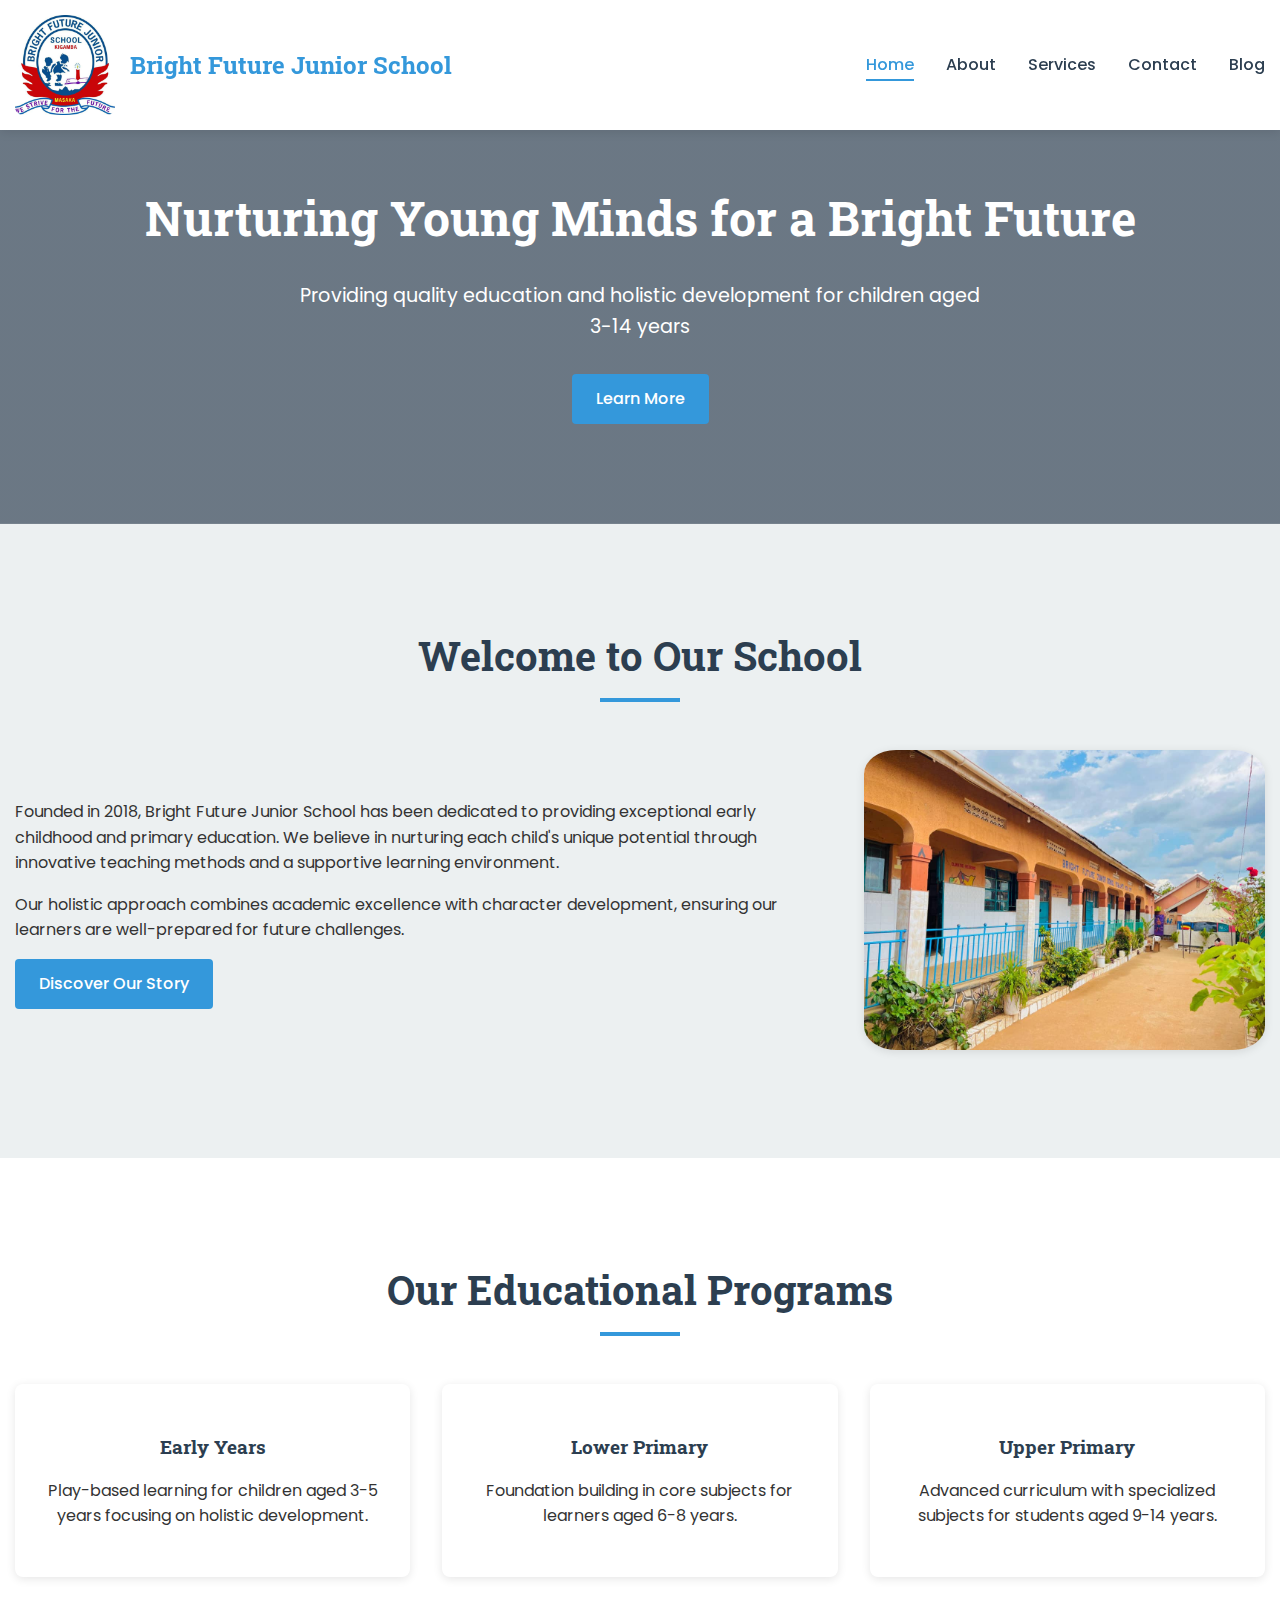
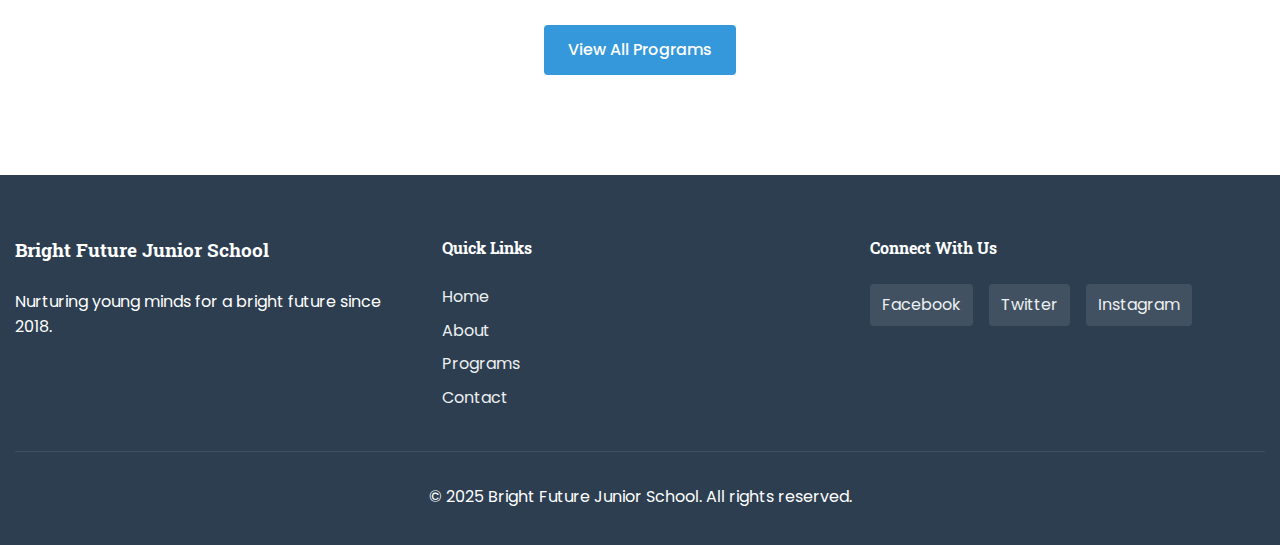
<file: index.html>
<!DOCTYPE html>
<html lang="en">
<head>
    <meta charset="UTF-8">
    <meta name="viewport" content="width=device-width, initial-scale=1.0">
    <title>Bright Future Junior School - Quality Education for Young Minds</title>
    <link rel="stylesheet" href="style.css">
    <link rel="preconnect" href="https://fonts.googleapis.com">
    <link rel="preconnect" href="https://fonts.gstatic.com" crossorigin>
    <link href="https://fonts.googleapis.com/css2?family=Poppins:wght@300;400;500;600;700&family=Roboto+Slab:wght@400;500;600&display=swap" rel="stylesheet">
</head>
    <!-- Header Section -->
    <header>
        <div class="container">
            <div class="logo">
                <img src="Asserts/log.jpg" alt="Bright Future Junior School Logo" class="logo-img">
                <h1>Bright Future Junior School</h1>
            </div>
            <nav>
                <ul class="nav-menu">
                    <li><a href="index.html" class="active">Home</a></li>
                    <li><a href="about.html">About</a></li>
                    <li><a href="services.html">Services</a></li>
                    <li><a href="contact.html">Contact</a></li>
                    <li><a href="blog.html">Blog</a></li>
                </ul>
                <div class="hamburger">
                    <span></span>
                    <span></span>
                    <span></span>
                </div>
            </nav>
        </div>
    </header>

    <!-- Home Section -->
    <section class="hero">
        <div class="container">
            <div class="hero-content">
                <h2>Nurturing Young Minds for a Bright Future</h2>
                <p>Providing quality education and holistic development for children aged 3-14 years</p>
                <a href="about.html" class="btn">Learn More</a>
            </div>
        </div>
    </section>

    <!-- About Preview Section -->
    <section class="about">
        <div class="container">
            <h2 class="section-title">Welcome to Our School</h2>
            <div class="about-content">
                <div class="about-text">
                    <p>Founded in 2018, Bright Future Junior School has been dedicated to providing exceptional early childhood and primary education. We believe in nurturing each child's unique potential through innovative teaching methods and a supportive learning environment.</p>
                    <p>Our holistic approach combines academic excellence with character development, ensuring our learners are well-prepared for future challenges.</p>
                    <a href="about.html" class="btn">Discover Our Story</a>
                </div>
                <div class="about-image">
                    <img src="Asserts/building.jpeg" alt="School Building">
                </div>
            </div>
        </div>
    </section>

    <!-- Services Preview Section -->
    <section class="services">
        <div class="container">
            <h2 class="section-title">Our Educational Programs</h2>
            <div class="services-grid">
                <div class="service-card">
                    <div class="service-icon"></div>
                    <h3>Early Years</h3>
                    <p>Play-based learning for children aged 3-5 years focusing on holistic development.</p>
                </div>
                <div class="service-card">
                    <div class="service-icon"></div>
                    <h3>Lower Primary</h3>
                    <p>Foundation building in core subjects for learners aged 6-8 years.</p>
                </div>
                <div class="service-card">
                    <div class="service-icon"></div>
                    <h3>Upper Primary</h3>
                    <p>Advanced curriculum with specialized subjects for students aged 9-14 years.</p>
                </div>
            </div>
            <div style="text-align: center; margin-top: 3rem;">
                <a href="services.html" class="btn">View All Programs</a>
            </div>
        </div>
    </section>

    <!-- Footer -->
    <footer>
        <div class="container">
            <div class="footer-content">
                <div class="footer-section">
                    <h3>Bright Future Junior School</h3>
                    <p>Nurturing young minds for a bright future since 2018.</p>
                </div>
                <div class="footer-section">
                    <h4>Quick Links</h4>
                    <ul>
                        <li><a href="index.html">Home</a></li>
                        <li><a href="about.html">About</a></li>
                        <li><a href="services.html">Programs</a></li>
                        <li><a href="contact.html">Contact</a></li>
                    </ul>
                </div>
                <div class="footer-section">
                    <h4>Connect With Us</h4>
                    <div class="social-links">
                        <a href="https://Facebook.com/Bright Future Junior" Class="social-links Facebook">Facebook </a>
                        <a href="#">Twitter</a>
                        <a href="#">Instagram</a>
                    </div>
                </div>
            </div>
            <div class="footer-bottom">
                <p>&copy; 2025 Bright Future Junior School. All rights reserved.</p>
            </div>
        </div>
    </footer>

    <script>
        // Mobile menu toggle
        const hamburger = document.querySelector('.hamburger');
        const navMenu = document.querySelector('.nav-menu');
        
        hamburger.addEventListener('click', function() {
            navMenu.classList.toggle('active');
            hamburger.classList.toggle('active');
        });
    </script>
</body>
</html>
</file>
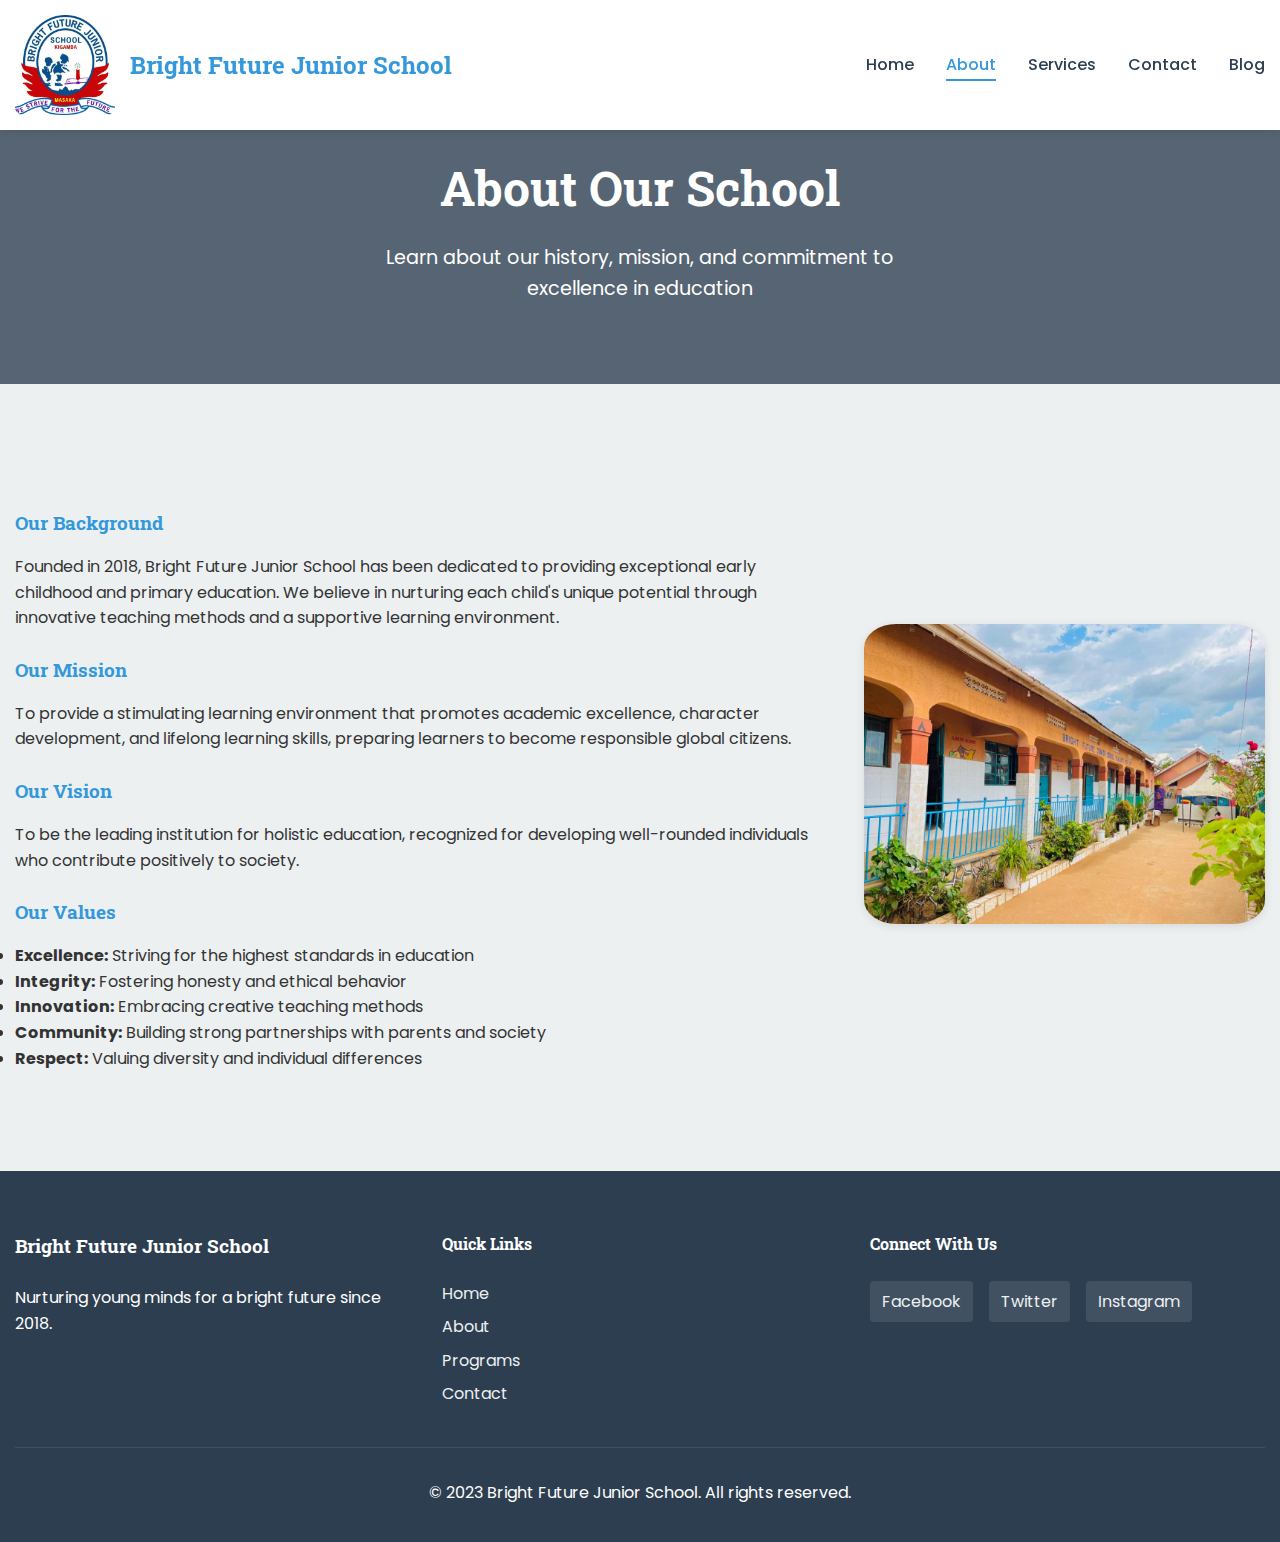
<file: about.html>
<!DOCTYPE html>
<html lang="en">
<head>
    <meta charset="UTF-8">
    <meta name="viewport" content="width=device-width, initial-scale=1.0">
    <title>About Us - Bright Future Junior School</title>
    <link rel="stylesheet" href="style.css">
    <link rel="preconnect" href="https://fonts.googleapis.com">
    <link rel="preconnect" href="https://fonts.gstatic.com" crossorigin>
    <link href="https://fonts.googleapis.com/css2?family=Poppins:wght@300;400;500;600;700&family=Roboto+Slab:wght@400;500;600&display=swap" rel="stylesheet">
</head>
<body>
        <!-- Header Section -->
    <header>
        <div class="container">
            <div class="logo">
                <img src="Asserts/log.jpg" alt="Bright Future Junior School Logo" class="logo-img">
                <h1>Bright Future Junior School</h1>
            </div>
            <nav>
                <ul class="nav-menu">
                    <li><a href="index.html">Home</a></li>
                    <li><a href="about.html" class="active">About</a></li>
                    <li><a href="services.html">Services</a></li>
                    <li><a href="contact.html">Contact</a></li>
                    <li><a href="blog.html">Blog</a></li>
                </ul>
                <div class="hamburger">
                    <span></span>
                    <span></span>
                    <span></span>
                </div>
            </nav>
        </div>
    </header>

    <!-- Page Header -->
    <section class="page-header">
        <div class="container">
            <h1>About Our School</h1>
            <p>Learn about our history, mission, and commitment to excellence in education</p>
        </div>
    </section>

    <!-- About Section -->
    <section class="about">
        <div class="container">
            <div class="about-content">
                <div class="about-text">
                    <h3>Our Background</h3>
                    <p>Founded in 2018, Bright Future Junior School has been dedicated to providing exceptional early childhood and primary education. We believe in nurturing each child's unique potential through innovative teaching methods and a supportive learning environment.</p>
                    
                    <h3>Our Mission</h3>
                    <p>To provide a stimulating learning environment that promotes academic excellence, character development, and lifelong learning skills, preparing learners to become responsible global citizens.</p>
                    
                    <h3>Our Vision</h3>
                    <p>To be the leading institution for holistic education, recognized for developing well-rounded individuals who contribute positively to society.</p>
                    
                    <h3>Our Values</h3>
                    <ul>
                        <li><strong>Excellence:</strong> Striving for the highest standards in education</li>
                        <li><strong>Integrity:</strong> Fostering honesty and ethical behavior</li>
                        <li><strong>Innovation:</strong> Embracing creative teaching methods</li>
                        <li><strong>Community:</strong> Building strong partnerships with parents and society</li>
                        <li><strong>Respect:</strong> Valuing diversity and individual differences</li>
                    </ul>
                </div>
                <div class="about-image">
                    <img src="Asserts/building.jpeg" alt="School Building">
                </div>
            </div>
        </div>
    </section>

    <!-- Footer -->
    <footer>
        <div class="container">
            <div class="footer-content">
                <div class="footer-section">
                    <h3>Bright Future Junior School</h3>
                    <p>Nurturing young minds for a bright future since 2018.</p>
                </div>
                <div class="footer-section">
                    <h4>Quick Links</h4>
                    <ul>
                        <li><a href="index.html">Home</a></li>
                        <li><a href="about.html">About</a></li>
                        <li><a href="services.html">Programs</a></li>
                        <li><a href="contact.html">Contact</a></li>
                    </ul>
                </div>
                <div class="footer-section">
                    <h4>Connect With Us</h4>
                    <div class="social-links">
                        <a href="#">Facebook</a>
                        <a href="#">Twitter</a>
                        <a href="#">Instagram</a>
                    </div>
                </div>
            </div>
            <div class="footer-bottom">
                <p>&copy; 2023 Bright Future Junior School. All rights reserved.</p>
            </div>
        </div>
    </footer>

    <script>
        // Mobile menu toggle
        const hamburger = document.querySelector('.hamburger');
        const navMenu = document.querySelector('.nav-menu');
        
        hamburger.addEventListener('click', function() {
            navMenu.classList.toggle('active');
            hamburger.classList.toggle('active');
        });
    </script>
</body>
</html>
</file>
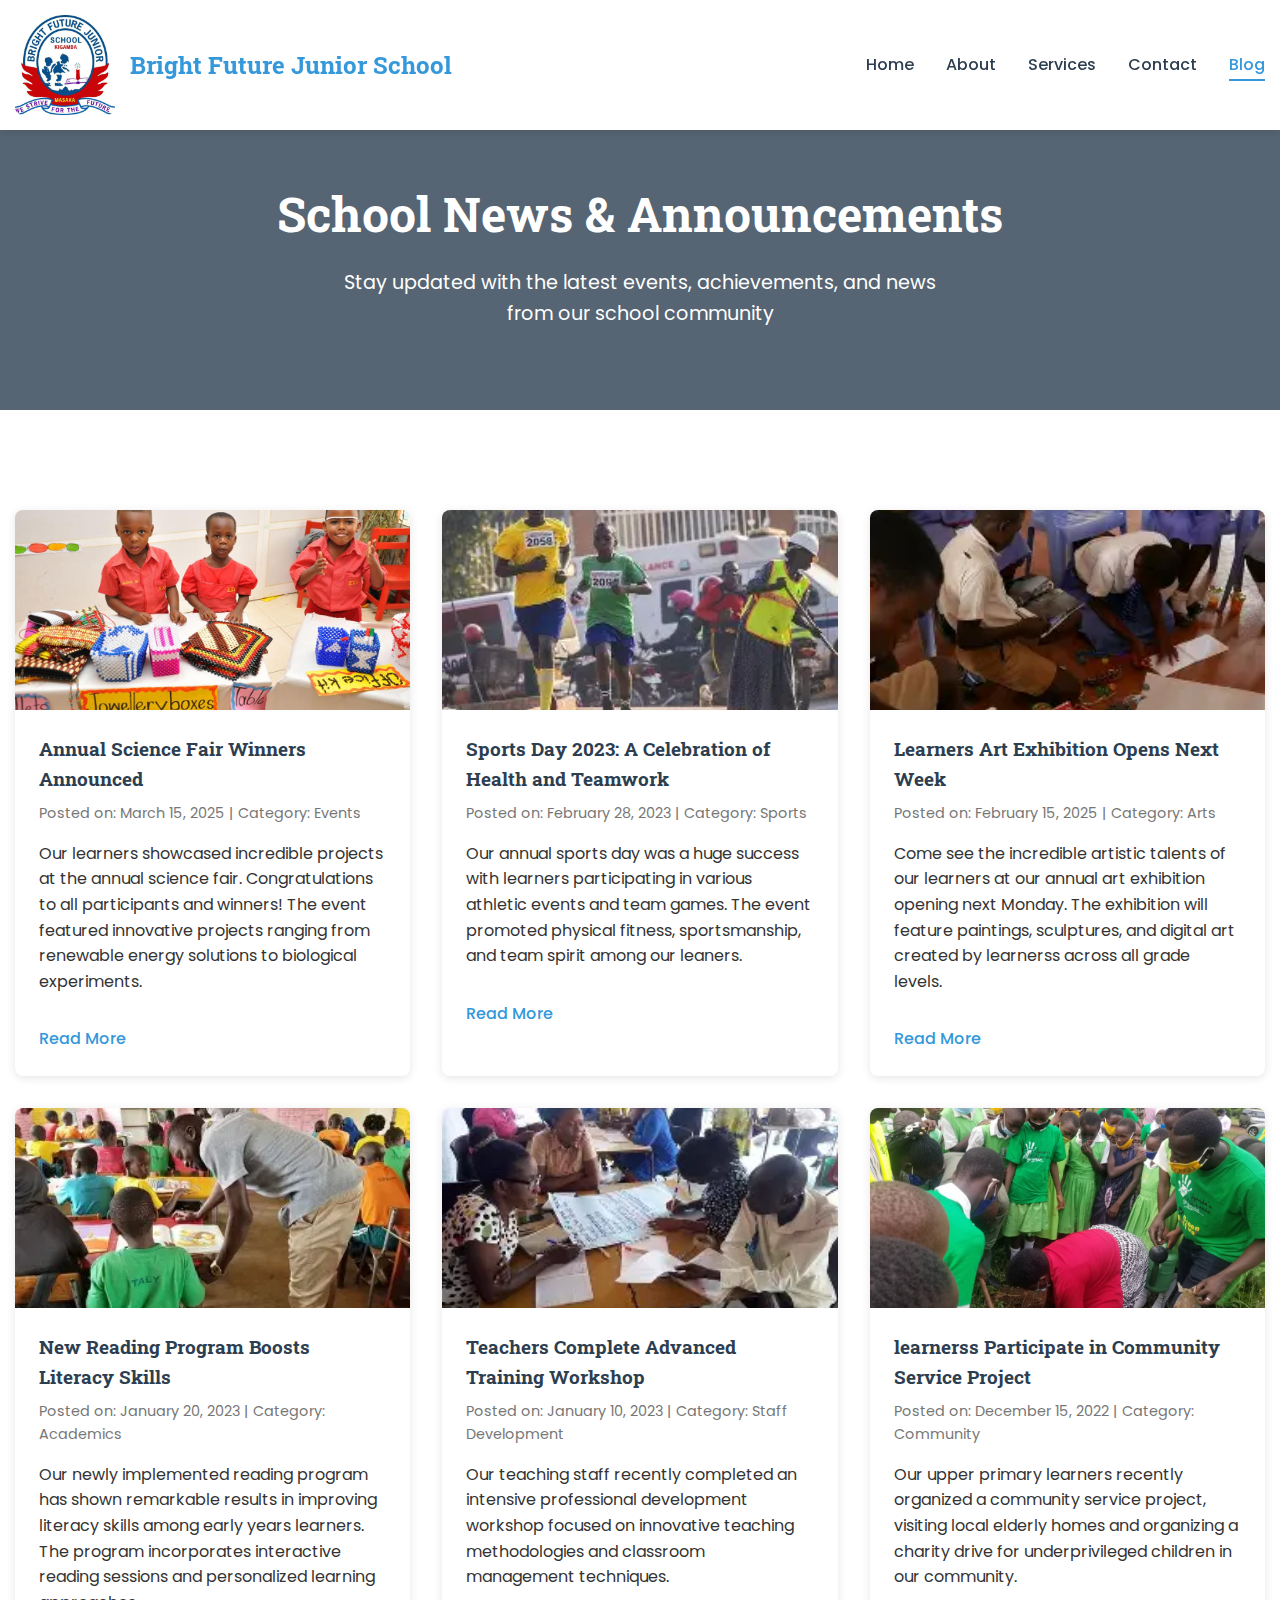
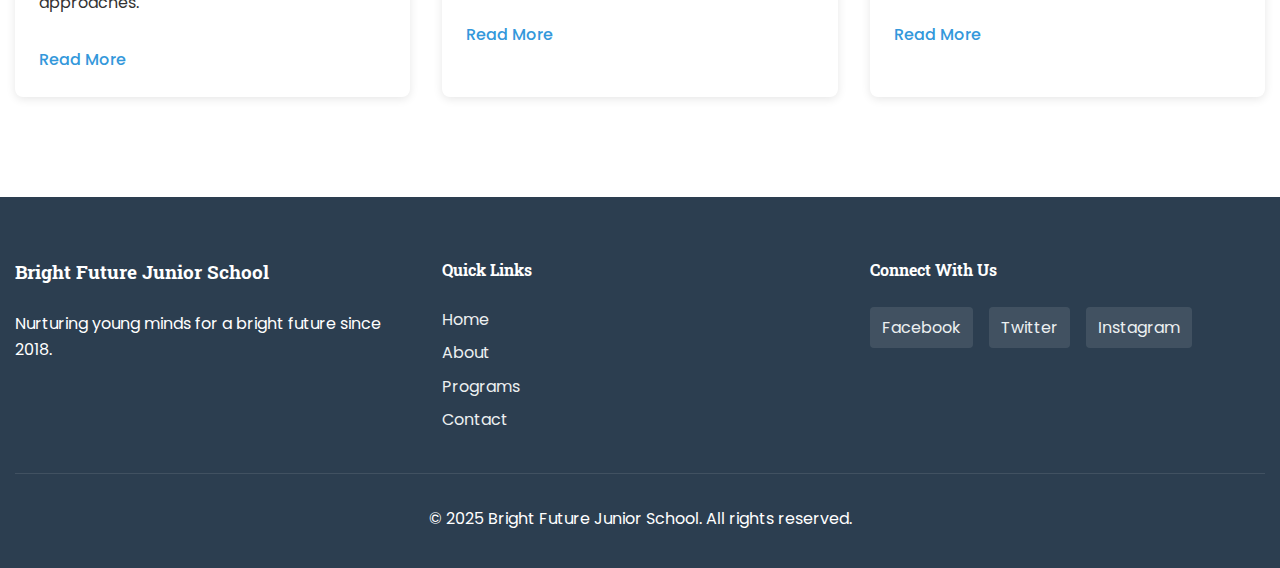
<file: blog.html>
ss<!DOCTYPE html>
<html lang="en">
<head>
    <meta charset="UTF-8">
    <meta name="viewport" content="width=device-width, initial-scale=1.0">
    <title>School News - Bright Future Junior School</title>
    <link rel="stylesheet" href="style.css">
    <link rel="preconnect" href="https://fonts.googleapis.com">
    <link rel="preconnect" href="https://fonts.gstatic.com" crossorigin>
    <link href="https://fonts.googleapis.com/css2?family=Poppins:wght@300;400;500;600;700&family=Roboto+Slab:wght@400;500;600&display=swap" rel="stylesheet">
</head>
<body>
    <!-- Header Section -->
    <header>
        <div class="container">
            <div class="logo">
                <img src="Asserts/log.jpg" alt="Bright Future Junior School Logo" class="logo-img">
                <h1>Bright Future Junior School</h1>
            </div>
            <nav>
                <ul class="nav-menu">
                    <li><a href="index.html">Home</a></li>
                    <li><a href="about.html">About</a></li>
                    <li><a href="services.html">Services</a></li>
                    <li><a href="contact.html">Contact</a></li>
                    <li><a href="blog.html" class="active">Blog</a></li>
                </ul>
                <div class="hamburger">
                    <span></span>
                    <span></span>
                    <span></span>
                </div>
            </nav>
        </div>
    </header>

    <!-- Page Header -->
    <section class="page-header">
        <div class="container">
            <h1>School News & Announcements</h1>
            <p>Stay updated with the latest events, achievements, and news from our school community</p>
        </div>
    </section>

    <!-- Blog Section -->
    <section class="blog">
        <div class="container">
            <div class="blog-grid">
                <article class="blog-post">
                    <div class="blog-image">
                        <img src="Asserts/winners.jpg" alt="Science Fair">
                    </div>
                    <div class="blog-content">
                        <h3>Annual Science Fair Winners Announced</h3>
                        <p class="blog-meta">Posted on: March 15, 2025 | Category: Events</p>
                        <p>Our learners showcased incredible projects at the annual science fair. Congratulations to all participants and winners! The event featured innovative projects ranging from renewable energy solutions to biological experiments.</p>
                        <a href="#" class="read-more">Read More</a>
                    </div>
                </article>
                
                <article class="blog-post">
                    <div class="blog-image">
                        <img src="Asserts/run.webp" alt="Sports Day">
                    </div>
                    <div class="blog-content">
                        <h3>Sports Day 2023: A Celebration of Health and Teamwork</h3>
                        <p class="blog-meta">Posted on: February 28, 2023 | Category: Sports</p>
                        <p>Our annual sports day was a huge success with learners participating in various athletic events and team games. The event promoted physical fitness, sportsmanship, and team spirit among our leaners.</p>
                        <a href="#" class="read-more">Read More</a>
                    </div>
                </article>
                
                <article class="blog-post">
                    <div class="blog-image">
                        <img src="Asserts/aret.webp" alt="Art Exhibition">
                    </div>
                    <div class="blog-content">
                        <h3>Learners Art Exhibition Opens Next Week</h3>
                        <p class="blog-meta">Posted on: February 15, 2025 | Category: Arts</p>
                        <p>Come see the incredible artistic talents of our learners at our annual art exhibition opening next Monday. The exhibition will feature paintings, sculptures, and digital art created by learnerss across all grade levels.</p>
                        <a href="#" class="read-more">Read More</a>
                    </div>
                </article>

                <article class="blog-post">
                    <div class="blog-image">
                        <img src="Asserts/lite.webp" alt="Reading Program">
                    </div>
                    <div class="blog-content">
                        <h3>New Reading Program Boosts Literacy Skills</h3>
                        <p class="blog-meta">Posted on: January 20, 2023 | Category: Academics</p>
                        <p>Our newly implemented reading program has shown remarkable results in improving literacy skills among early years learners. The program incorporates interactive reading sessions and personalized learning approaches.</p>
                        <a href="#" class="read-more">Read More</a>
                    </div>
                </article>

                <article class="blog-post">
                    <div class="blog-image">
                        <img src="Asserts/teach.webp" alt="Teacher Workshop">
                    </div>
                    <div class="blog-content">
                        <h3>Teachers Complete Advanced Training Workshop</h3>
                        <p class="blog-meta">Posted on: January 10, 2023 | Category: Staff Development</p>
                        <p>Our teaching staff recently completed an intensive professional development workshop focused on innovative teaching methodologies and classroom management techniques.</p>
                        <a href="#" class="read-more">Read More</a>
                    </div>
                </article>

                <article class="blog-post">
                    <div class="blog-image">
                        <img src="Asserts/clean.jpg" alt="Community Service">
                    </div>
                    <div class="blog-content">
                        <h3>learnerss Participate in Community Service Project</h3>
                        <p class="blog-meta">Posted on: December 15, 2022 | Category: Community</p>
                        <p>Our upper primary learners recently organized a community service project, visiting local elderly homes and organizing a charity drive for underprivileged children in our community.</p>
                        <a href="#" class="read-more">Read More</a>
                    </div>
                </article>
            </div>
        </div>
    </section>

    <!-- Footer -->
    <footer>
        <div class="container">
            <div class="footer-content">
                <div class="footer-section">
                    <h3>Bright Future Junior School</h3>
                    <p>Nurturing young minds for a bright future since 2018.</p>
                </div>
                <div class="footer-section">
                    <h4>Quick Links</h4>
                    <ul>
                        <li><a href="index.html">Home</a></li>
                        <li><a href="about.html">About</a></li>
                        <li><a href="services.html">Programs</a></li>
                        <li><a href="contact.html">Contact</a></li>
                    </ul>
                </div>
                <div class="footer-section">
                    <h4>Connect With Us</h4>
                    <div class="social-links">
                        <a href="#">Facebook</a>
                        <a href="#">Twitter</a>
                        <a href="#">Instagram</a>
                    </div>
                </div>
            </div>
            <div class="footer-bottom">
                <p>&copy; 2025 Bright Future Junior School. All rights reserved.</p>
            </div>
        </div>
    </footer>

    <script>
        // Mobile menu toggle
        const hamburger = document.querySelector('.hamburger');
        const navMenu = document.querySelector('.nav-menu');
        
        hamburger.addEventListener('click', function() {
            navMenu.classList.toggle('active');
            hamburger.classList.toggle('active');
        });
    </script>
</body>
</html>
</file>
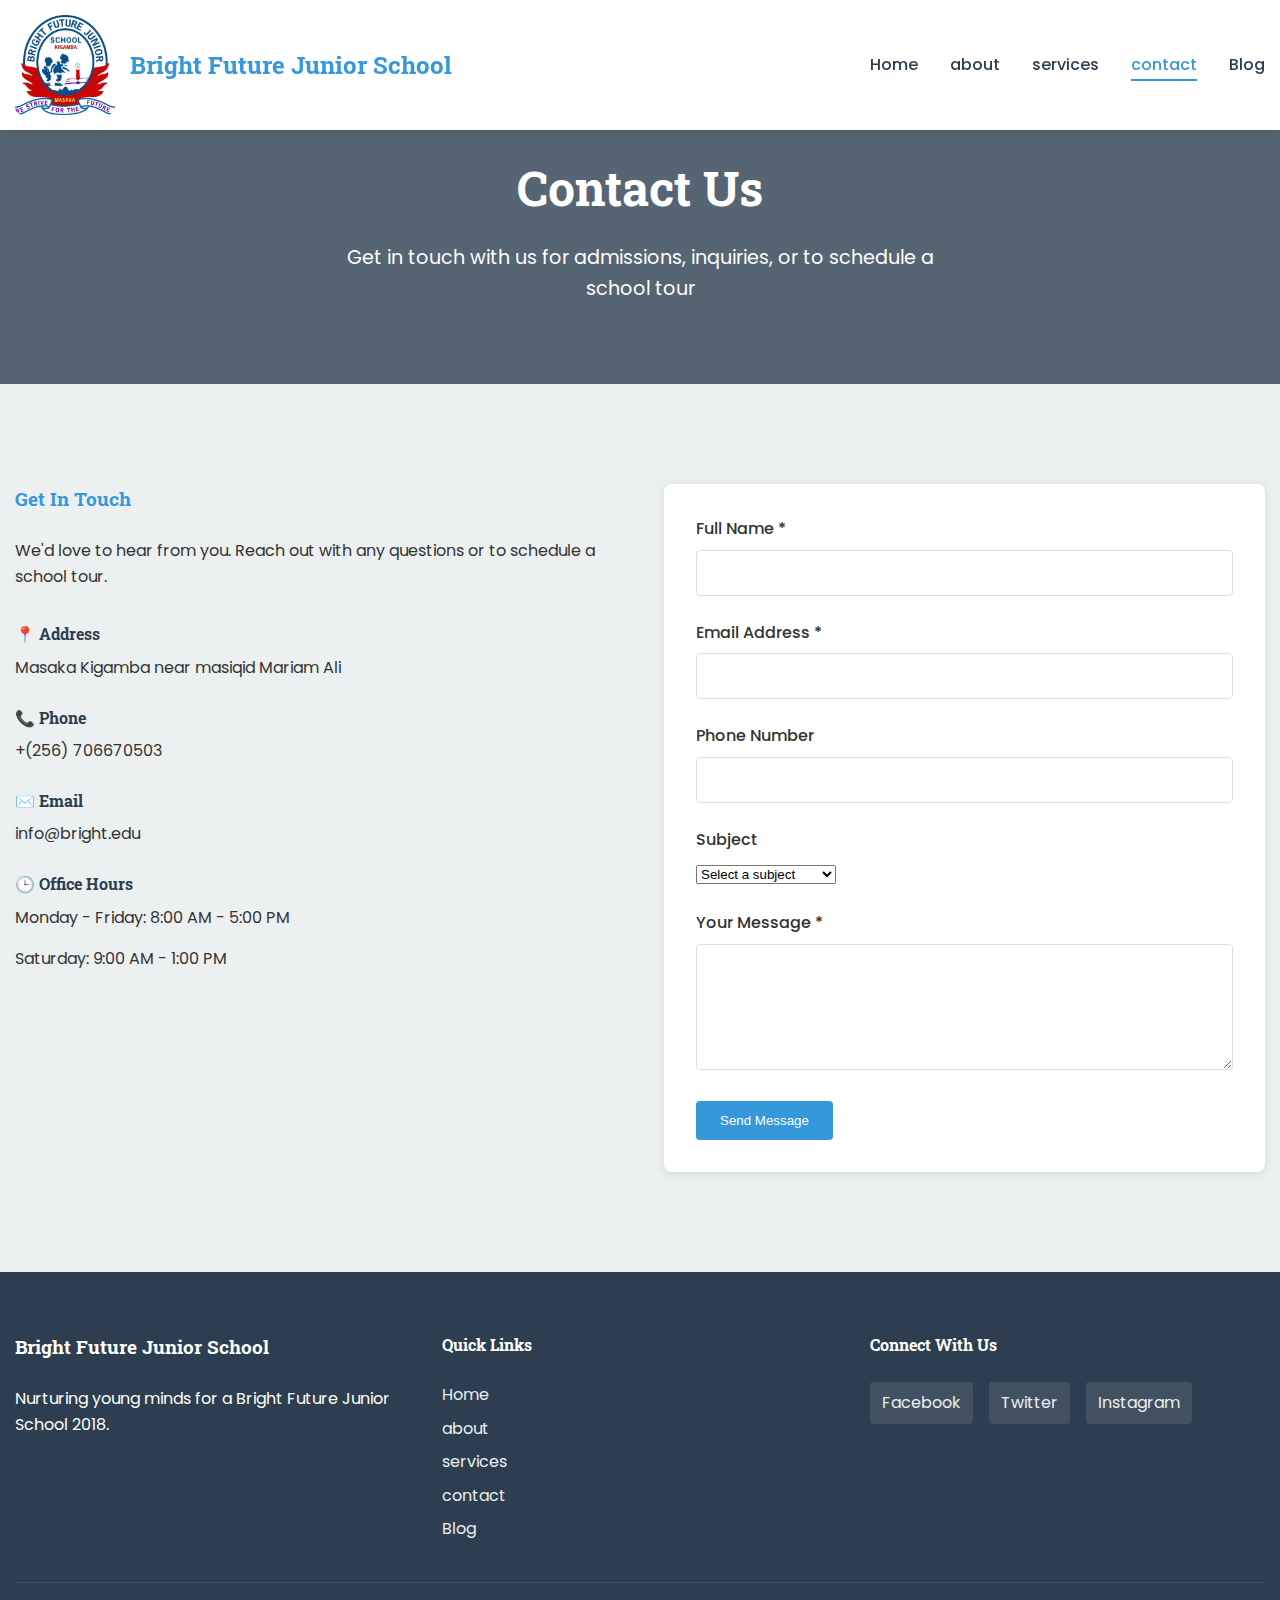
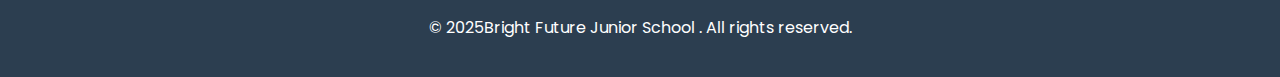
<file: contact.html>
<!DOCTYPE html>
<html lang="en">
<head>
    <meta charset="UTF-8">
    <meta name="viewport" content="width=device-width, initial-scale=1.0">
    <title>Contact Us -Bright Future Junior School</title>
    <link rel="stylesheet" href="style.css">
    <link rel="preconnect" href="https://fonts.googleapis.com">
    <link rel="preconnect" href="https://fonts.gstatic.com" crossorigin>
    <link href="https://fonts.googleapis.com/css2?family=Poppins:wght@300;400;500;600;700&family=Roboto+Slab:wght@400;500;600&display=swap" rel="stylesheet">
</head>
<body>
    <!-- Header Section -->
        <!-- Header Section -->
    <header>
        <div class="container">
            <div class="logo">
                <img src="Asserts/log.jpg" alt="Bright Future Junior School Logo" class="logo-img">
                <h1>Bright Future Junior School </h1>
            </div>
            <nav>
                <ul class="nav-menu">
                    <li><a href="index.html">Home</a></li>
                    <li><a href="about.html">about</a></li>
                    <li><a href="services.html">services</a></li>
                    <li><a href="contact.html" class="active">contact</a></li>
                     <li><a href="blog.html">Blog</a></li>
                </ul>
                <div class="hamburger">
                    <span></span>
                    <span></span>
                    <span></span>
                </div>
            </nav>
        </div>
    </header>

    <!-- Page Header -->
    <section class="page-header">
        <div class="container">
            <h1>Contact Us</h1>
            <p>Get in touch with us for admissions, inquiries, or to schedule a school tour</p>
        </div>
    </section>

    <!-- Contact Section -->
    <section class="contact">
        <div class="container">
            <div class="contact-content">
                <div class="contact-info">
                    <h3>Get In Touch</h3>
                    <p>We'd love to hear from you. Reach out with any questions or to schedule a school tour.</p>
                    
                    <div class="contact-details">
                        <div class="contact-item">
                            <h4>📍 Address</h4>
                            <p>Masaka Kigamba near masiqid Mariam Ali</p>
                        </div>
                        <div class="contact-item">
                            <h4>📞 Phone</h4>
                            <p>+(256) 706670503 </p>
                        </div>
                        <div class="contact-item">
                            <h4>✉️ Email</h4>
                            <p>info@bright.edu</p>
                        </div>
                        <div class="contact-item">
                            <h4>🕒 Office Hours</h4>
                            <p>Monday - Friday: 8:00 AM - 5:00 PM</p>
                            <p>Saturday: 9:00 AM - 1:00 PM</p>
                        </div>
                    </div>
                </div>
                <div class="contact-form">
                    <form id="contactForm">
                        <div class="form-group">
                            <label for="name">Full Name *</label>
                            <input type="text" id="name" name="name" required>
                        </div>
                        <div class="form-group">
                            <label for="email">Email Address *</label>
                            <input type="email" id="email" name="email" required>
                        </div>
                        <div class="form-group">
                            <label for="phone">Phone Number</label>
                            <input type="tel" id="phone" name="phone">
                        </div>
                        <div class="form-group">
                            <label for="subject">Subject</label>
                            <select id="subject" name="subject">
                                <option value="">Select a subject</option>
                                <option value="admission">Admission Inquiry</option>
                                <option value="tour">School Tour</option>
                                <option value="general">General Information</option>
                                <option value="feedback">Feedback</option>
                                <option value="other">Other</option>
                            </select>
                        </div>
                        <div class="form-group">
                            <label for="message">Your Message *</label>
                            <textarea id="message" name="message" rows="5" required></textarea>
                        </div>
                        <button type="submit" class="btn">Send Message</button>
                    </form>
                </div>
            </div>
        </div>
    </section>


    <!-- Footer -->
    <footer>
        <div class="container">
            <div class="footer-content">
                <div class="footer-section">
                    <h3>Bright Future Junior School</h3>
                    <p>Nurturing young minds for a Bright Future Junior School  2018.</p>
                </div>
                <div class="footer-section">
                    <h4>Quick Links</h4>
                    <ul>
                        <li><a href="home.html">Home</a></li>
                        <li><a href="about.html">about</a></li>
                        <li><a href="services.html">services</a></li>
                        <li><a href="contact.html">contact</a></li>
                         <li><a href="Blog.html">Blog</a></li>
                    </ul>
                </div>
                <div class="footer-section">
                    <h4>Connect With Us</h4>
                    <div class="social-links">
                        <a href="#">Facebook</a>
                        <a href="#">Twitter</a>
                        <a href="#">Instagram</a>
                    </div>
                </div>
            </div>
            <div class="footer-bottom">
                <p>&copy; 2025Bright Future Junior School . All rights reserved.</p>
            </div>
        </div>
    </footer>

    <script>
        // Simple form submission handler
        document.getElementById('contactForm').addEventListener('submit', function(e) {
            e.preventDefault();
            alert('Thank you for your message! We will get back to you soon.');
            this.reset();
        });

        // Mobile menu toggle
        const hamburger = document.querySelector('.hamburger');
        const navMenu = document.querySelector('.nav-menu');
        
        hamburger.addEventListener('click', function() {
            navMenu.classList.toggle('active');
            hamburger.classList.toggle('active');
        });
    </script>
</body>
</html>
</file>
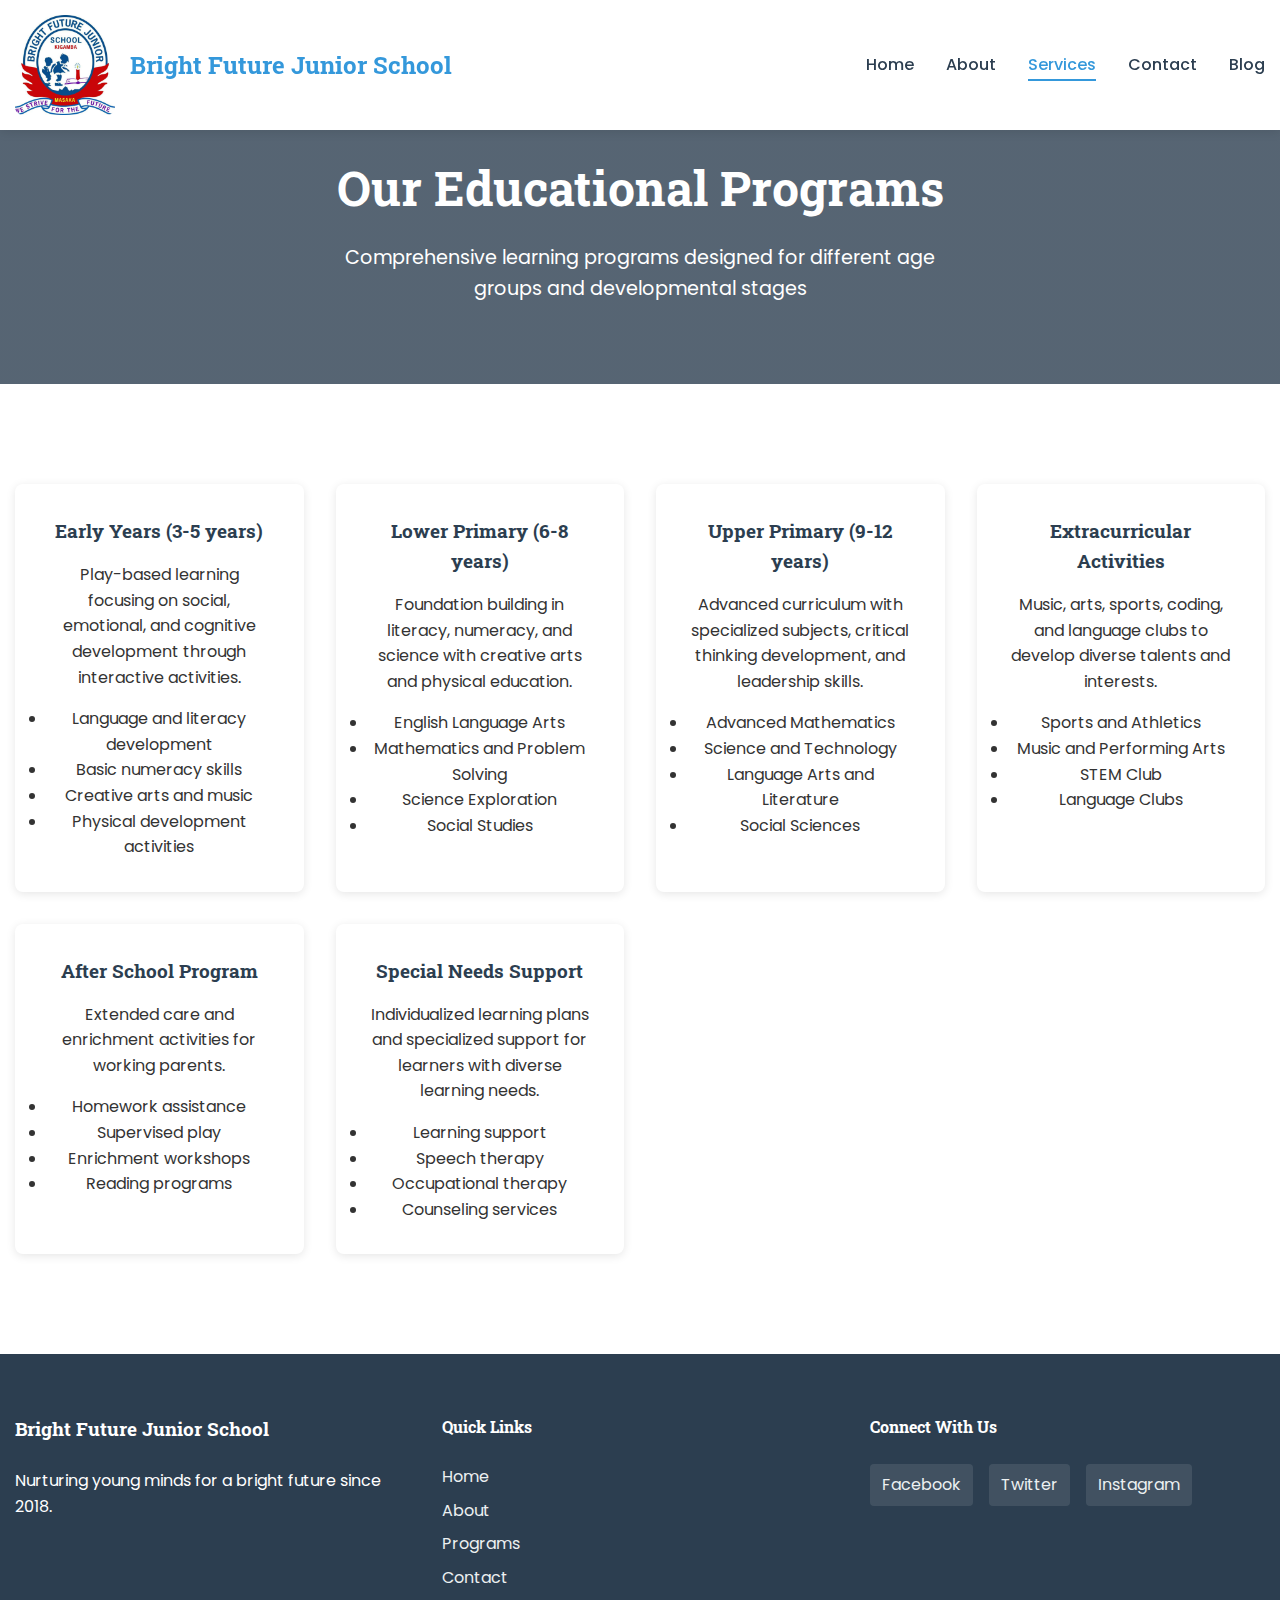
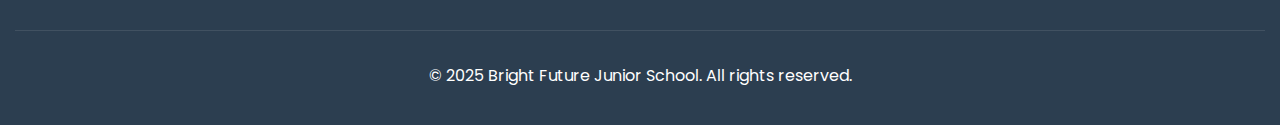
<file: services.html>
<!DOCTYPE html>
<html lang="en">
<head>
    <meta charset="UTF-8">
    <meta name="viewport" content="width=device-width, initial-scale=1.0">
    <title>Our Programs - Bright Future Junior School</title>
    <link rel="stylesheet" href="style.css">
    <link rel="preconnect" href="https://fonts.googleapis.com">
    <link rel="preconnect" href="https://fonts.gstatic.com" crossorigin>
    <link href="https://fonts.googleapis.com/css2?family=Poppins:wght@300;400;500;600;700&family=Roboto+Slab:wght@400;500;600&display=swap" rel="stylesheet">
</head>
<body>
    <!-- Header Section -->
    <header>
        <div class="container">
            <div class="logo">
                <img src="Asserts/log.jpg" alt="Bright Future Junior School Logo" class="logo-img">
                <h1>Bright Future Junior School</h1>
            </div>
            <nav>
                <ul class="nav-menu">
                    <li><a href="index.html">Home</a></li>
                    <li><a href="about.html">About</a></li>
                    <li><a href="services.html" class="active">Services</a></li>
                    <li><a href="contact.html">Contact</a></li>
                    <li><a href="blog.html">Blog</a></li>
                </ul>
                <div class="hamburger">
                    <span></span>
                    <span></span>
                    <span></span>
                </div>
            </nav>
        </div>
    </header>

    <!-- Page Header -->
    <section class="page-header">
        <div class="container">
            <h1>Our Educational Programs</h1>
            <p>Comprehensive learning programs designed for different age groups and developmental stages</p>
        </div>
    </section>

    <!-- Services Section -->
    <section class="services">
        <div class="container">
            <div class="services-grid">
                <div class="service-card">
                    <h3>Early Years (3-5 years)</h3>
                    <p>Play-based learning focusing on social, emotional, and cognitive development through interactive activities.</p>
                    <ul>
                        <li>Language and literacy development</li>
                        <li>Basic numeracy skills</li>
                        <li>Creative arts and music</li>
                        <li>Physical development activities</li>
                    </ul>
                </div>
                <div class="service-card">
                    <h3>Lower Primary (6-8 years)</h3>
                    <p>Foundation building in literacy, numeracy, and science with creative arts and physical education.</p>
                    <ul>
                        <li>English Language Arts</li>
                        <li>Mathematics and Problem Solving</li>
                        <li>Science Exploration</li>
                        <li>Social Studies</li>
                    </ul>
                </div>
                <div class="service-card">
                    <h3>Upper Primary (9-12 years)</h3>
                    <p>Advanced curriculum with specialized subjects, critical thinking development, and leadership skills.</p>
                    <ul>
                        <li>Advanced Mathematics</li>
                        <li>Science and Technology</li>
                        <li>Language Arts and Literature</li>
                        <li>Social Sciences</li>
                    </ul>
                </div>
                <div class="service-card">
                    <h3>Extracurricular Activities</h3>
                    <p>Music, arts, sports, coding, and language clubs to develop diverse talents and interests.</p>
                    <ul>
                        <li>Sports and Athletics</li>
                        <li>Music and Performing Arts</li>
                        <li>STEM Club</li>
                        <li>Language Clubs</li>
                    </ul>
                </div>
                <div class="service-card">
                    <h3>After School Program</h3>
                    <p>Extended care and enrichment activities for working parents.</p>
                    <ul>
                        <li>Homework assistance</li>
                        <li>Supervised play</li>
                        <li>Enrichment workshops</li>
                        <li>Reading programs</li>
                    </ul>
                </div>
                <div class="service-card">
                    <h3>Special Needs Support</h3>
                    <p>Individualized learning plans and specialized support for learners with diverse learning needs.</p>
                    <ul>
                        <li>Learning support</li>
                        <li>Speech therapy</li>
                        <li>Occupational therapy</li>
                        <li>Counseling services</li>
                    </ul>
                </div>
            </div>
        </div>
    </section>

    <!-- Footer -->
    <footer>
        <div class="container">
            <div class="footer-content">
                <div class="footer-section">
                    <h3>Bright Future Junior School</h3>
                    <p>Nurturing young minds for a bright future since 2018.</p>
                </div>
                <div class="footer-section">
                    <h4>Quick Links</h4>
                    <ul>
                        <li><a href="index.html">Home</a></li>
                        <li><a href="about.html">About</a></li>
                        <li><a href="services.html">Programs</a></li>
                        <li><a href="contact.html">Contact</a></li>
                    </ul>
                </div>
                <div class="footer-section">
                    <h4>Connect With Us</h4>
                    <div class="social-links">
                        <a href="#">Facebook</a>
                        <a href="#">Twitter</a>
                        <a href="#">Instagram</a>
                    </div>
                </div>
            </div>
            <div class="footer-bottom">
                <p>&copy; 2025 Bright Future Junior School. All rights reserved.</p>
            </div>
        </div>
    </footer>

    <script>
        // Mobile menu toggle
        const hamburger = document.querySelector('.hamburger');
        const navMenu = document.querySelector('.nav-menu');
        
        hamburger.addEventListener('click', function() {
            navMenu.classList.toggle('active');
            hamburger.classList.toggle('active');
        });
    </script>
</body>
</html>
</file>
<file: style.css>
* {
    margin: 0;
    padding: 0;
    box-sizing: border-box;
}

:root {
    --primary-color: #3498db;
    --secondary-color: #2c3e50;
    --accent-color: #e74c3c;
    --light-color: #ecf0f1;
    --dark-color: #2c3e50;
    --text-color: #333;
    --text-light: #777;
    --white: #fff;
    --shadow: 0 2px 10px rgba(0, 0, 0, 0.1);
    --transition: all 0.3s ease;
}

body {
    font-family: 'Poppins', sans-serif;
    line-height: 1.6;
    color: var(--text-color);
    background-color: var(--white);
}

.container {
    width: 120%;
    width: 100%;   
    margin: 0 auto;
    padding: 0 15px;
}

h1, h2, h3, h4, h5, h6 {
    font-family: 'Roboto Slab', serif;
    margin-bottom: 1rem;
    color: var(--secondary-color);
}

p {
    margin-bottom: 1rem;
}

a {
    text-decoration: none;
    color: var(--primary-color);
    transition: var(--transition);
}

a:hover {
    color: var(--accent-color);
}

.btn {
    display: inline-block;
    background-color: var(--primary-color);
    color: var(--white);
    padding: 12px 24px;
    border-radius: 4px;
    font-weight: 500;
    transition: var(--transition);
    border: none;
    cursor: pointer;
}

.btn:hover {
    background-color: var(--secondary-color);
    color: var(--white);
}

.section-title {
    text-align: center;
    margin-bottom: 3rem;
    font-size: 2.5rem;
    position: relative;
}

.section-title::after {
    content: '';
    display: block;
    width: 80px;
    height: 4px;
    background-color: var(--primary-color);
    margin: 10px auto;
}

/* Header Styles */
header {
    background-color: var(--white);
    box-shadow: var(--shadow);
    position: fixed;
    width: 100%;
    top: 0;
    z-index: 1000;
}

header .container {
    display: flex;
    justify-content: space-between;
    align-items: center;
    padding: 15px;
}

.logo {
    display: flex;
    align-items: center;
    gap: 15px;
}

.logo-img {
    width: 10s0px;
    height: 100px;
    border-radius: 8px;
    object-fit: cover;
}

.logo h1 {
    font-size: 1.5rem;
    color: var(--primary-color);
    margin: 0;
}
.nav-menu {
    display: flex;
    list-style: none;
}

.nav-menu li {
    margin-left: 2rem;
}

.nav-menu a {
    color: var(--secondary-color);
    font-weight: 500;
    padding: 5px 0;
    position: relative;
}

.nav-menu a::after {
    content: '';
    position: absolute;
    bottom: 0;
    left: 0;
    width: 0;
    height: 2px;
    background-color: var(--primary-color);
    transition: var(--transition);
}

.nav-menu a:hover::after {
    width: 100%;
}

.nav-menu a.active {
    color: var(--primary-color);
}

.nav-menu a.active::after {
    width: 100%;
}

.hamburger {
    display: none;
    flex-direction: column;
    cursor: pointer;
}

.hamburger span {
    width: 25px;
    height: 3px;
    background-color: var(--secondary-color);
    margin: 3px 0;
    transition: var(--transition);
}

/* Hero Section */
.hero {
    background: linear-gradient(rgba(44, 62, 80, 0.7), rgba(44, 62, 80, 0.7)), 
                url('https://images.unsplash.com/photo-1523050854058-8df90110c9f1?ixlib=rb-4.0.3&ixid=M3wxMjA3fDB8MHxwaG90by1wYWdlfHx8fGVufDB8fHx8fA%3D%3D&auto=format&fit=crop&w=1000&q=80');
    background-size: cover;
    background-position: center;
    color: var(--white);
    padding: 180px 0 100px;
    text-align: center;
}

.hero h2 {
    font-size: 3rem;
    margin-bottom: 1.5rem;
    color: var(--white);
}

.hero p {
    font-size: 1.2rem;
    margin-bottom: 2rem;
    max-width: 700px;
    margin-left: auto;
    margin-right: auto;
}

/* About Section */
.about {
    padding: 100px 0;
    background-color: var(--light-color);
}

.about-content {
    display: grid;
    grid-template-columns: 2fr 1fr;
    gap: 3rem;
    align-items: center;
}

.about-text h3 {
    color: var(--primary-color);
    margin-top: 1.5rem;
}

.about-image img {
    width: 100%;
    border-radius: 8%;
    box-shadow: var(--shadow);
}

/* Services Section */
.services {
    padding: 100px 0;
}

.services-grid {
    display: grid;
    grid-template-columns: repeat(auto-fit, minmax(250px, 1fr));
    gap: 2rem;
}

.service-card {
    background-color: var(--white);
    padding: 2rem;
    border-radius: 8px;
    box-shadow: var(--shadow);
    text-align: center;
    transition: var(--transition);
}

.service-card:hover {
    transform: translateY(-10px);
}

.service-icon {
    font-size: 3rem;
    margin-bottom: 1rem;
}

.service-card h3 {
    margin-bottom: 1rem;
    color: var(--secondary-color);
}

/* Contact Section */
.contact {
    padding: 100px 0;
    background-color: var(--light-color);
}

.contact-content {
    display: grid;
    grid-template-columns: 1fr 1fr;
    gap: 3rem;
}

.contact-info h3 {
    margin-bottom: 1.5rem;
    color: var(--primary-color);
}

.contact-details {
    margin-top: 2rem;
}

.contact-item {
    margin-bottom: 1.5rem;
}

.contact-item h4 {
    color: var(--secondary-color);
    margin-bottom: 0.5rem;
}

.contact-form {
    background-color: var(--white);
    padding: 2rem;
    border-radius: 8px;
    box-shadow: var(--shadow);
}

.form-group {
    margin-bottom: 1.5rem;
}

.form-group label {
    display: block;
    margin-bottom: 0.5rem;
    font-weight: 500;
}

.form-group input,
.form-group textarea {
    width: 100%;
    padding: 12px;
    border: 1px solid #ddd;
    border-radius: 4px;
    font-family: 'Poppins', sans-serif;
    transition: var(--transition);
}

.form-group input:focus,
.form-group textarea:focus {
    outline: none;
    border-color: var(--primary-color);
}

/* Blog Section */
.blog {
    padding: 100px 0;
}

.blog-grid {
    display: grid;
    grid-template-columns: repeat(auto-fit, minmax(300px, 1fr));
    gap: 2rem;
}

.blog-post {
    background-color: var(--white);
    border-radius: 8px;
    overflow: hidden;
    box-shadow: var(--shadow);
    transition: var(--transition);
}

.blog-post:hover {
    transform: translateY(-5px);
}

.blog-image img {
    width: 100%;
    height: 200px;
    object-fit: cover;
}

.blog-content {
    padding: 1.5rem;
}

.blog-content h3 {
    margin-bottom: 0.5rem;
}

.blog-meta {
    color: var(--text-light);
    font-size: 0.9rem;
    margin-bottom: 1rem;
}

.read-more {
    display: inline-block;
    font-weight: 500;
    margin-top: 1rem;
}

/* Page Header */
.page-header {
    background: linear-gradient(rgba(44, 62, 80, 0.8), rgba(44, 62, 80, 0.8)), 
                url('https://images.unsplash.com/photo-1523050854058-8df90110c9f1?ixlib=rb-4.0.3&ixid=M3wxMjA3fDB8MHxwaG90by1wYWdlfHx8fGVufDB8fHx8fA%3D%3D&auto=format&fit=crop&w=1000&q=80');
    background-size: cover;
    background-position: center;
    color: var(--white);
    padding: 150px 0 80px;
    text-align: center;
}

.page-header h1 {
    font-size: 3rem;
    color: var(--white);
    margin-bottom: 1rem;
}

.page-header p {
    font-size: 1.2rem;
    max-width: 600px;
    margin: 0 auto;
}

/* Footer */
footer {
    background-color: var(--secondary-color);
    color: var(--white);
    padding: 60px 0 20px;
}

.footer-content {
    display: grid;
    grid-template-columns: repeat(auto-fit, minmax(200px, 1fr));
    gap: 2rem;
    margin-bottom: 2rem;
}

.footer-section h3,
.footer-section h4 {
    color: var(--white);
    margin-bottom: 1.5rem;
}

.footer-section ul {
    list-style: none;
}

.footer-section ul li {
    margin-bottom: 0.5rem;
}

.footer-section ul li a {
    color: var(--light-color);
}

.footer-section ul li a:hover {
    color: var(--primary-color);
}

.social-links {
    display: flex;
    gap: 1rem;
}

.social-links a {
    color: var(--light-color);
    padding: 8px 12px;
    background-color: rgba(255, 255, 255, 0.1);
    border-radius: 4px;
}

.social-links a:hover {
    background-color: var(--primary-color);
    color: var(--white);
}

.footer-bottom {
    text-align: center;
    padding-top: 2rem;
    border-top: 1px solid rgba(255, 255, 255, 0.1);
}

/* Responsive Design */
@media (max-width: 992px) {
    .about-content {
        grid-template-columns: 1fr;
    }
    
    .contact-content {
        grid-template-columns: 1fr;
    }
    
    .hero h2 {
        font-size: 2.5rem;
    }
    
    .page-header h1 {
        font-size: 2.5rem;
    }
}

@media (max-width: 768px) {
    .nav-menu {
        position: fixed;
        top: 70px;
        left: -100%;
        flex-direction: column;
        background-color: var(--white);
        width: 100%;
        text-align: center;
        transition: var(--transition);
        box-shadow: var(--shadow);
        padding: 2rem 0;
    }
    
    .nav-menu.active {
        left: 0;
    }
    
    .nav-menu li {
        margin: 1rem 0;
    }
    
    .hamburger {
        display: flex;
    }
    
    .hamburger.active span:nth-child(1) {
        transform: rotate(-45deg) translate(-5px, 6px);
    }
    
    .hamburger.active span:nth-child(2) {
        opacity: 0;
    }
    
    .hamburger.active span:nth-child(3) {
        transform: rotate(45deg) translate(-5px, -6px);
    }
    
    .hero {
        padding: 150px 0 80px;
    }
    
    .hero h2 {
        font-size: 2rem;
    }
    
    .section-title {
        font-size: 2rem;
    }
    
    .page-header {
        padding: 130px 0 60px;
    }
    
    .page-header h1 {
        font-size: 2rem;
    }
}

@media (max-width: 576px) {
    .container {
        width: 95%;
    }
    
    .logo h1 {
        font-size: 1.2rem;
    }
    
    .logo-img {
        width: 40px;
        height: 40px;
        font-size: 10px;
    }
    
    .hero h2 {
        font-size: 1.8rem;
    }
    
    .services-grid,
    .blog-grid {
        grid-template-columns: 1fr;
    }
    
    .footer-content {
        grid-template-columns: 1fr;
    }
}
</file>
